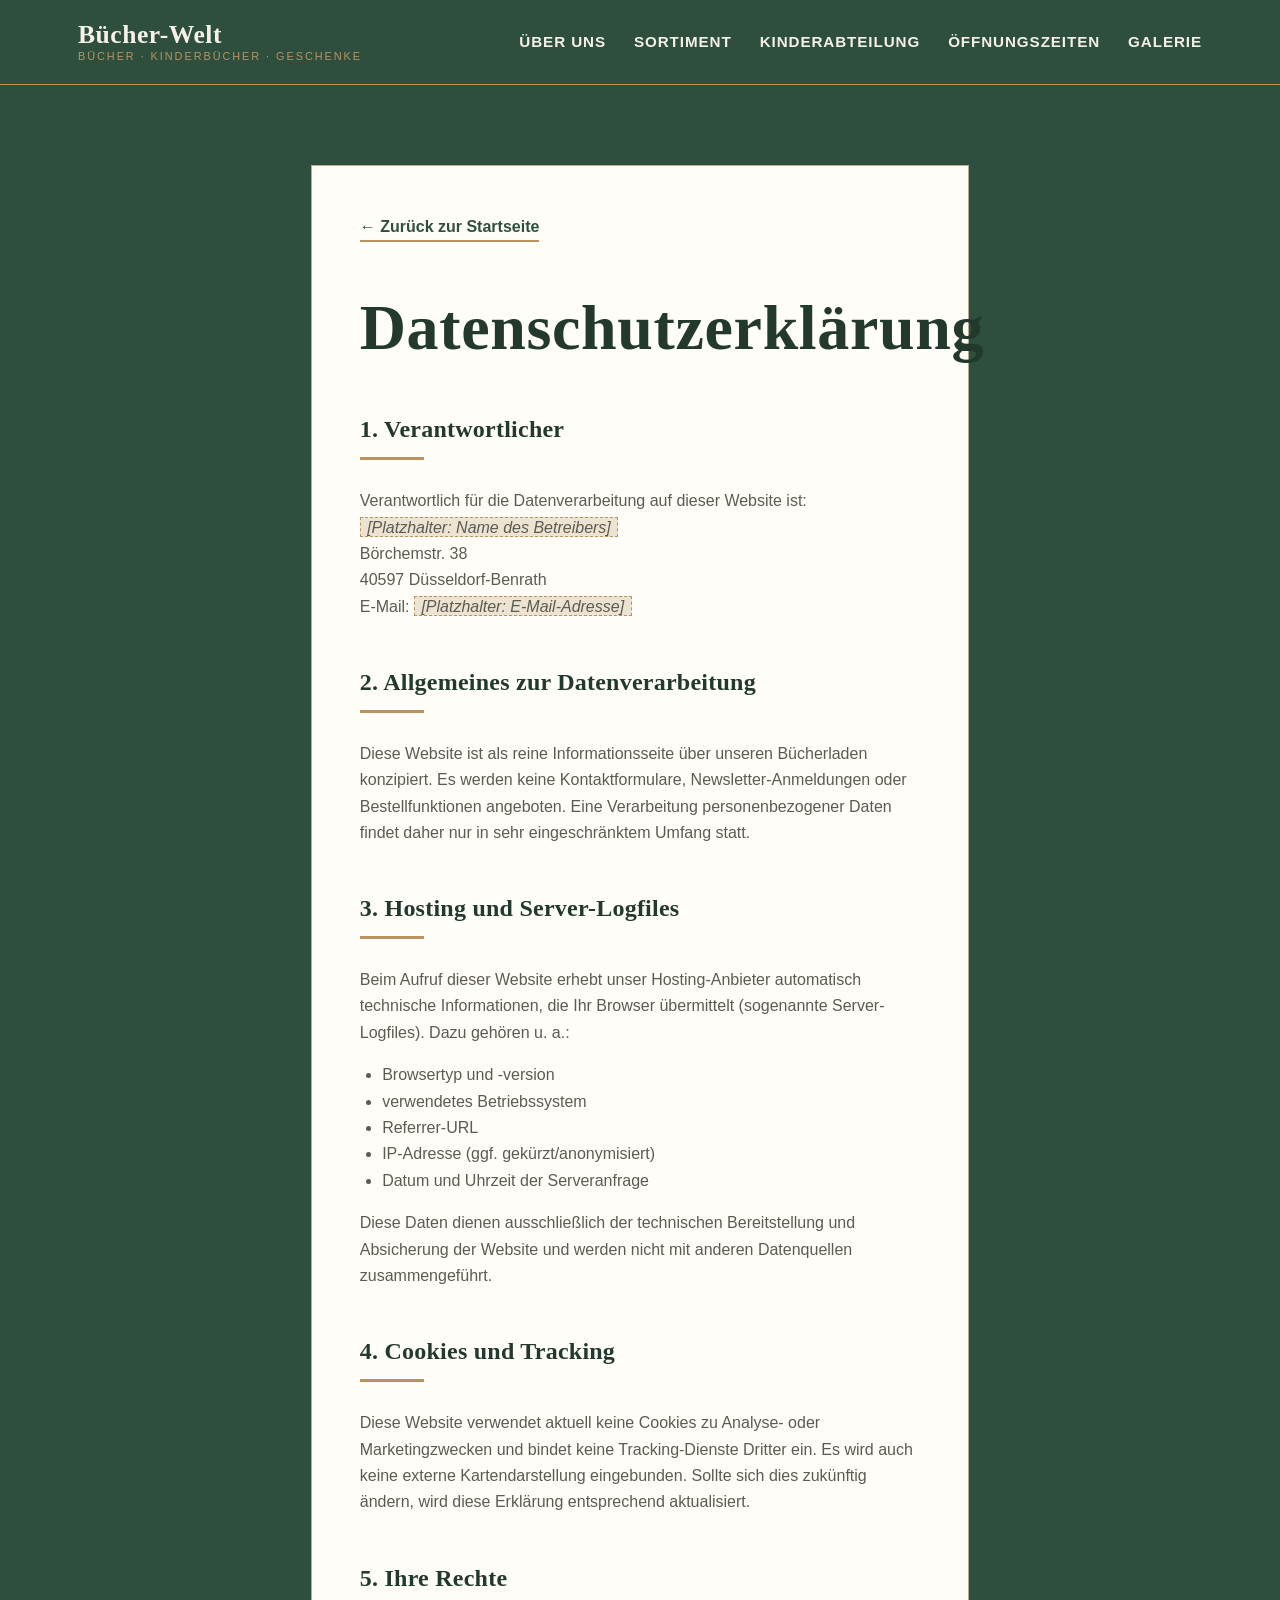
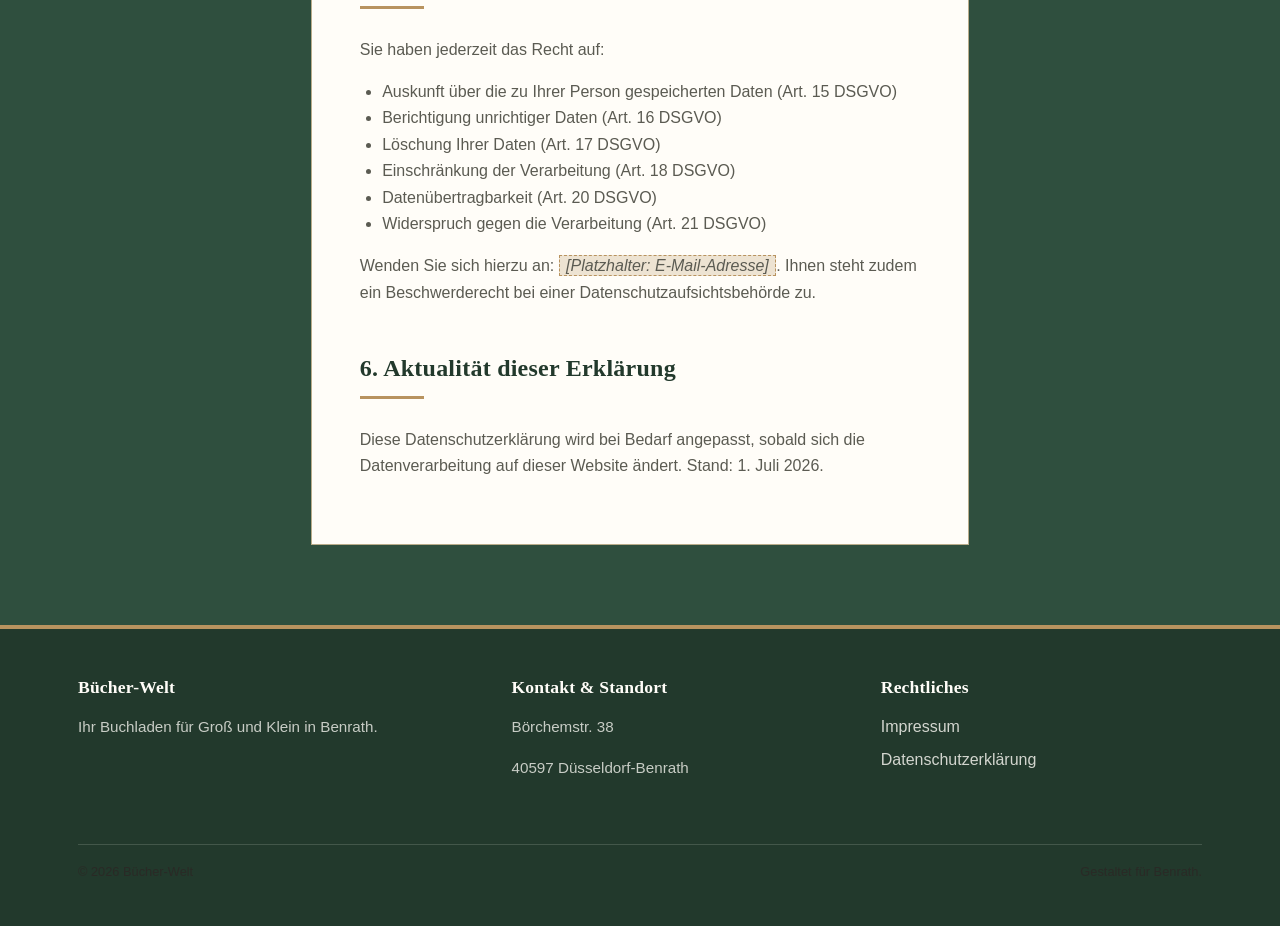
<file: datenschutz.html>
<!DOCTYPE html>
<html lang="de">
<head>
<meta charset="UTF-8" />
<meta name="viewport" content="width=device-width, initial-scale=1.0" />
<title>Datenschutzerklärung – Bücher-Welt</title>
<link rel="stylesheet" href="css/style.css?v=2" />
</head>
<body class="legal-page">
<a class="skip-link" href="#hauptinhalt">Zum Hauptinhalt springen</a>

<header class="site-header">
  <div class="container">
    <a href="index.html" class="logo">
      Bücher-Welt
      <span>Bücher · Kinderbücher · Geschenke</span>
    </a>
    <nav class="main-nav" id="main-nav" aria-label="Hauptnavigation">
      <ul>
        <li><a href="index.html#ueber-uns">Über uns</a></li>
        <li><a href="index.html#sortiment">Sortiment</a></li>
        <li><a href="index.html#kinderabteilung">Kinderabteilung</a></li>
        <li><a href="index.html#oeffnungszeiten">Öffnungszeiten</a></li>
        <li><a href="index.html#galerie">Galerie</a></li>
      </ul>
    </nav>
    <button class="nav-toggle" id="nav-toggle" aria-expanded="false" aria-controls="main-nav" aria-label="Navigation öffnen">
      <span></span><span></span><span></span>
    </button>
  </div>
</header>

<main id="hauptinhalt">
  <div class="container legal-content">
    <a class="back-link" href="index.html">← Zurück zur Startseite</a>
    <h1>Datenschutzerklärung</h1>

    <h2>1. Verantwortlicher</h2>
    <p>
      Verantwortlich für die Datenverarbeitung auf dieser Website ist:<br />
      <span class="placeholder-tag">[Platzhalter: Name des Betreibers]</span><br />
      Börchemstr. 38<br />
      40597 Düsseldorf-Benrath<br />
      E-Mail: <span class="placeholder-tag">[Platzhalter: E-Mail-Adresse]</span>
    </p>

    <h2>2. Allgemeines zur Datenverarbeitung</h2>
    <p>
      Diese Website ist als reine Informationsseite über unseren Bücherladen konzipiert. Es werden
      keine Kontaktformulare, Newsletter-Anmeldungen oder Bestellfunktionen angeboten. Eine
      Verarbeitung personenbezogener Daten findet daher nur in sehr eingeschränktem Umfang statt.
    </p>

    <h2>3. Hosting und Server-Logfiles</h2>
    <p>
      Beim Aufruf dieser Website erhebt unser Hosting-Anbieter automatisch technische Informationen,
      die Ihr Browser übermittelt (sogenannte Server-Logfiles). Dazu gehören u. a.:
    </p>
    <ul>
      <li>Browsertyp und -version</li>
      <li>verwendetes Betriebssystem</li>
      <li>Referrer-URL</li>
      <li>IP-Adresse (ggf. gekürzt/anonymisiert)</li>
      <li>Datum und Uhrzeit der Serveranfrage</li>
    </ul>
    <p>
      Diese Daten dienen ausschließlich der technischen Bereitstellung und Absicherung der Website
      und werden nicht mit anderen Datenquellen zusammengeführt.
    </p>

    <h2>4. Cookies und Tracking</h2>
    <p>
      Diese Website verwendet aktuell keine Cookies zu Analyse- oder Marketingzwecken und bindet
      keine Tracking-Dienste Dritter ein. Es wird auch keine externe Kartendarstellung eingebunden.
      Sollte sich dies zukünftig ändern, wird diese Erklärung entsprechend aktualisiert.
    </p>

    <h2>5. Ihre Rechte</h2>
    <p>Sie haben jederzeit das Recht auf:</p>
    <ul>
      <li>Auskunft über die zu Ihrer Person gespeicherten Daten (Art. 15 DSGVO)</li>
      <li>Berichtigung unrichtiger Daten (Art. 16 DSGVO)</li>
      <li>Löschung Ihrer Daten (Art. 17 DSGVO)</li>
      <li>Einschränkung der Verarbeitung (Art. 18 DSGVO)</li>
      <li>Datenübertragbarkeit (Art. 20 DSGVO)</li>
      <li>Widerspruch gegen die Verarbeitung (Art. 21 DSGVO)</li>
    </ul>
    <p>
      Wenden Sie sich hierzu an: <span class="placeholder-tag">[Platzhalter: E-Mail-Adresse]</span>.
      Ihnen steht zudem ein Beschwerderecht bei einer Datenschutzaufsichtsbehörde zu.
    </p>

    <h2>6. Aktualität dieser Erklärung</h2>
    <p>
      Diese Datenschutzerklärung wird bei Bedarf angepasst, sobald sich die Datenverarbeitung auf
      dieser Website ändert. Stand: 1. Juli 2026.
    </p>
  </div>
</main>

<footer class="site-footer">
  <div class="container">
    <div class="footer-grid">
      <div>
        <h4>Bücher-Welt</h4>
        <p>Ihr Buchladen für Groß und Klein in Benrath.</p>
      </div>
      <div>
        <h4>Kontakt &amp; Standort</h4>
        <address>
          <p>Börchemstr. 38</p>
          <p>40597 Düsseldorf-Benrath</p>
        </address>
      </div>
      <div>
        <h4>Rechtliches</h4>
        <ul class="footer-links">
          <li><a href="impressum.html">Impressum</a></li>
          <li><a href="datenschutz.html">Datenschutzerklärung</a></li>
        </ul>
      </div>
    </div>
    <div class="footer-bottom">
      <p>&copy; <span id="copyright-year">2026</span> Bücher-Welt</p>
      <p>Gestaltet für Benrath.</p>
    </div>
  </div>
</footer>

<button type="button" class="back-to-top" id="back-to-top" aria-label="Nach oben scrollen">↑</button>

<script src="js/main.js?v=2"></script>
</body>
</html>
</file>
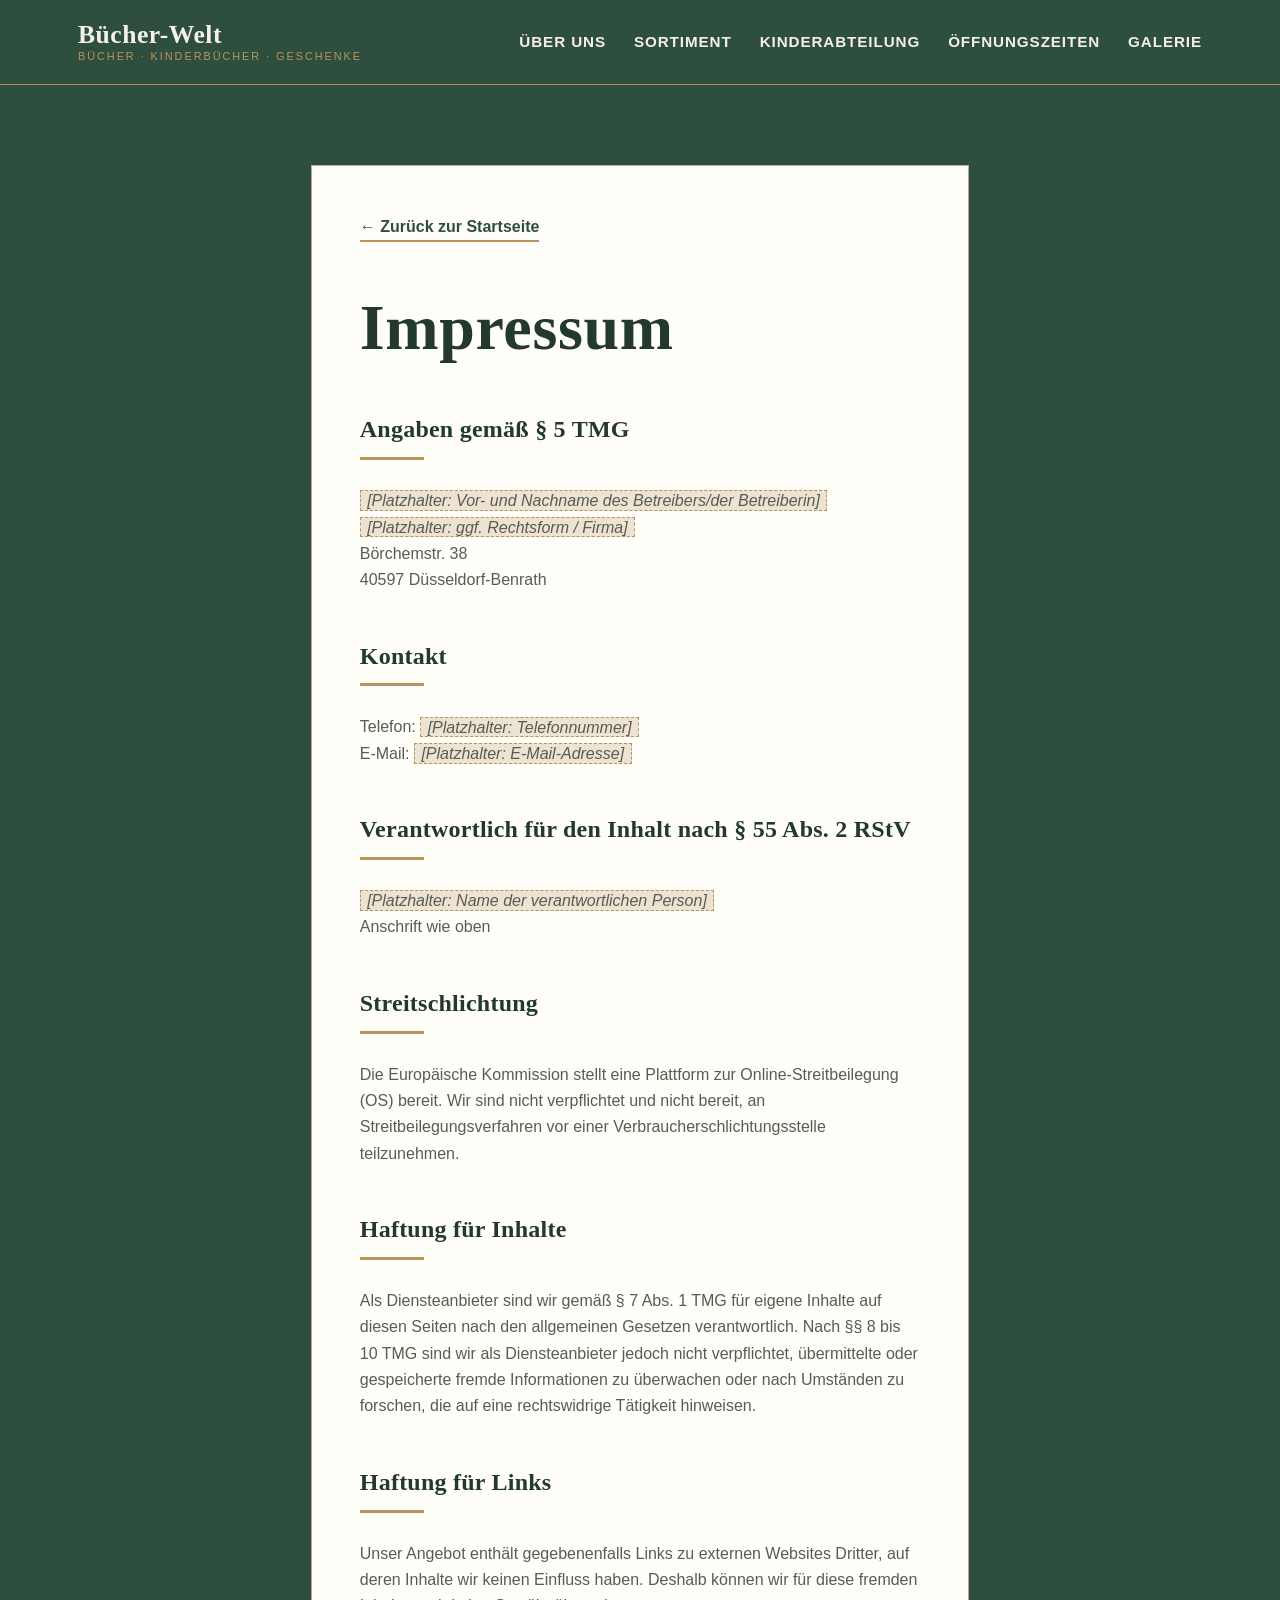
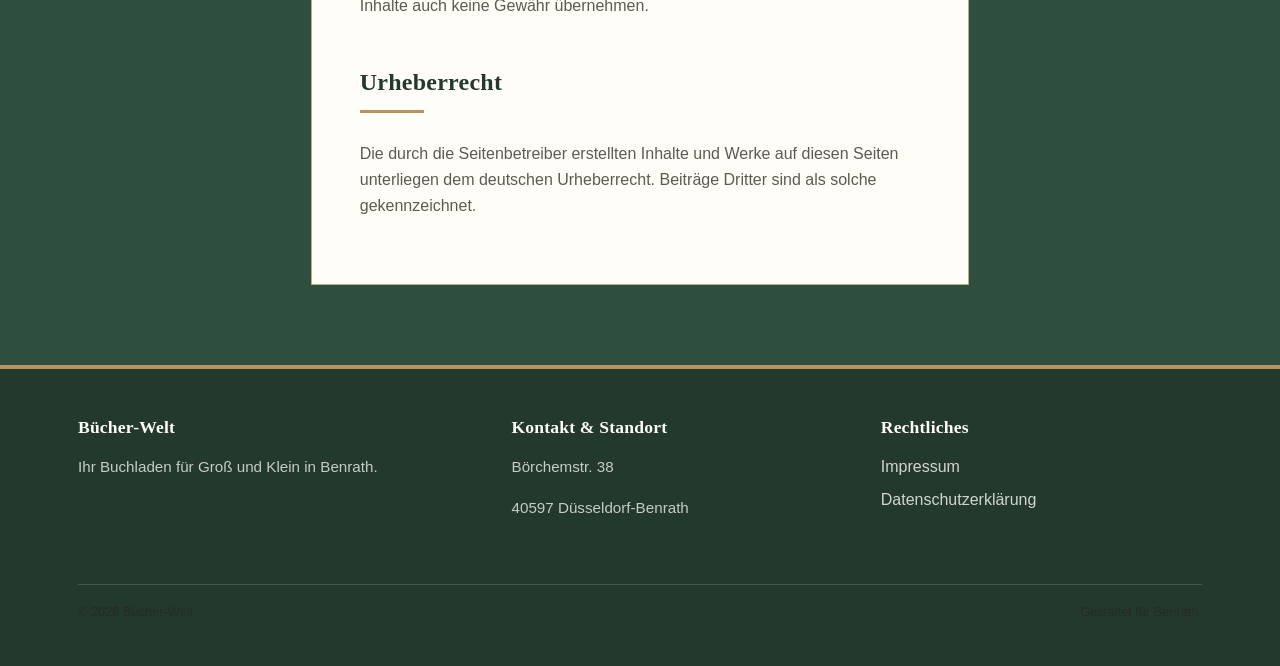
<file: impressum.html>
<!DOCTYPE html>
<html lang="de">
<head>
<meta charset="UTF-8" />
<meta name="viewport" content="width=device-width, initial-scale=1.0" />
<title>Impressum – Bücher-Welt</title>
<link rel="stylesheet" href="css/style.css?v=2" />
</head>
<body class="legal-page">
<a class="skip-link" href="#hauptinhalt">Zum Hauptinhalt springen</a>

<header class="site-header">
  <div class="container">
    <a href="index.html" class="logo">
      Bücher-Welt
      <span>Bücher · Kinderbücher · Geschenke</span>
    </a>
    <nav class="main-nav" id="main-nav" aria-label="Hauptnavigation">
      <ul>
        <li><a href="index.html#ueber-uns">Über uns</a></li>
        <li><a href="index.html#sortiment">Sortiment</a></li>
        <li><a href="index.html#kinderabteilung">Kinderabteilung</a></li>
        <li><a href="index.html#oeffnungszeiten">Öffnungszeiten</a></li>
        <li><a href="index.html#galerie">Galerie</a></li>
      </ul>
    </nav>
    <button class="nav-toggle" id="nav-toggle" aria-expanded="false" aria-controls="main-nav" aria-label="Navigation öffnen">
      <span></span><span></span><span></span>
    </button>
  </div>
</header>

<main id="hauptinhalt">
  <div class="container legal-content">
    <a class="back-link" href="index.html">← Zurück zur Startseite</a>
    <h1>Impressum</h1>

    <h2>Angaben gemäß § 5 TMG</h2>
    <p>
      <span class="placeholder-tag">[Platzhalter: Vor- und Nachname des Betreibers/der Betreiberin]</span><br />
      <span class="placeholder-tag">[Platzhalter: ggf. Rechtsform / Firma]</span><br />
      Börchemstr. 38<br />
      40597 Düsseldorf-Benrath
    </p>

    <h2>Kontakt</h2>
    <p>
      Telefon: <span class="placeholder-tag">[Platzhalter: Telefonnummer]</span><br />
      E-Mail: <span class="placeholder-tag">[Platzhalter: E-Mail-Adresse]</span>
    </p>

    <h2>Verantwortlich für den Inhalt nach § 55 Abs. 2 RStV</h2>
    <p>
      <span class="placeholder-tag">[Platzhalter: Name der verantwortlichen Person]</span><br />
      Anschrift wie oben
    </p>

    <h2>Streitschlichtung</h2>
    <p>
      Die Europäische Kommission stellt eine Plattform zur Online-Streitbeilegung (OS) bereit.
      Wir sind nicht verpflichtet und nicht bereit, an Streitbeilegungsverfahren vor einer
      Verbraucherschlichtungsstelle teilzunehmen.
    </p>

    <h2>Haftung für Inhalte</h2>
    <p>
      Als Diensteanbieter sind wir gemäß § 7 Abs. 1 TMG für eigene Inhalte auf diesen Seiten nach
      den allgemeinen Gesetzen verantwortlich. Nach §§ 8 bis 10 TMG sind wir als Diensteanbieter
      jedoch nicht verpflichtet, übermittelte oder gespeicherte fremde Informationen zu überwachen
      oder nach Umständen zu forschen, die auf eine rechtswidrige Tätigkeit hinweisen.
    </p>

    <h2>Haftung für Links</h2>
    <p>
      Unser Angebot enthält gegebenenfalls Links zu externen Websites Dritter, auf deren Inhalte wir
      keinen Einfluss haben. Deshalb können wir für diese fremden Inhalte auch keine Gewähr übernehmen.
    </p>

    <h2>Urheberrecht</h2>
    <p>
      Die durch die Seitenbetreiber erstellten Inhalte und Werke auf diesen Seiten unterliegen dem
      deutschen Urheberrecht. Beiträge Dritter sind als solche gekennzeichnet.
    </p>
  </div>
</main>

<footer class="site-footer">
  <div class="container">
    <div class="footer-grid">
      <div>
        <h4>Bücher-Welt</h4>
        <p>Ihr Buchladen für Groß und Klein in Benrath.</p>
      </div>
      <div>
        <h4>Kontakt &amp; Standort</h4>
        <address>
          <p>Börchemstr. 38</p>
          <p>40597 Düsseldorf-Benrath</p>
        </address>
      </div>
      <div>
        <h4>Rechtliches</h4>
        <ul class="footer-links">
          <li><a href="impressum.html">Impressum</a></li>
          <li><a href="datenschutz.html">Datenschutzerklärung</a></li>
        </ul>
      </div>
    </div>
    <div class="footer-bottom">
      <p>&copy; <span id="copyright-year">2026</span> Bücher-Welt</p>
      <p>Gestaltet für Benrath.</p>
    </div>
  </div>
</footer>

<button type="button" class="back-to-top" id="back-to-top" aria-label="Nach oben scrollen">↑</button>

<script src="js/main.js?v=2"></script>
</body>
</html>
</file>
<file: css/style.css>
/* ==========================================================================
   Büchermarkt Benrath – Stylesheet
   Inhalt:
   1. Reset & Grundlagen
   2. Variablen (Farben, Schriften, Abstände)
   3. Typografie
   4. Layout-Hilfsklassen
   5. Header & Navigation
   6. Hero
   7. Über uns
   8. Sortiment
   9. Öffnungszeiten & Standort
   10. Galerie & Lightbox
   11. Footer
   12. Rechtsseiten (Impressum / Datenschutz)
   13. Zurück-nach-oben-Button
   14. Responsive Anpassungen
   ========================================================================== */

/* ---------- 1. Reset & Grundlagen ---------- */
*,
*::before,
*::after {
  box-sizing: border-box;
  margin: 0;
  padding: 0;
}

html {
  scroll-behavior: smooth;
  -webkit-text-size-adjust: 100%;
}

img {
  max-width: 100%;
  display: block;
}

a {
  color: inherit;
  text-decoration: none;
}

ul,
ol {
  list-style: none;
}

button {
  font: inherit;
  cursor: pointer;
  border: none;
  background: none;
}

/* ---------- 2. Variablen ---------- */
:root {
  /* Farben */
  --color-forest: #2f4f3e;
  --color-forest-dark: #22392c;
  --color-forest-light: #3f6551;
  --color-paper: #f5f1e8;
  --color-paper-alt: #ede6d6;
  --color-paper-deep: #e3d9c2;
  --color-white: #fffdf8;
  --color-text: #2a2a26;
  --color-text-muted: #5b5b52;
  --color-gold: #b8935f;
  --color-border: #d8cfb8;
  --color-border-strong: #b9ac8a;

  /* Schriften (bewusst nur System-Schriften, keine externen Font-Requests) */
  --font-heading: "Georgia", "Times New Roman", serif;
  --font-body: "Segoe UI", Arial, sans-serif;

  /* Abstände */
  --space-xs: 0.5rem;
  --space-sm: 1rem;
  --space-md: 1.75rem;
  --space-lg: 3rem;
  --space-xl: 5rem;

  /* Sonstiges */
  --border-radius: 2px;
  --max-width: 1180px;
  --transition: 0.25s ease;
}

/* ---------- 3. Typografie ---------- */
body {
  font-family: var(--font-body);
  color: var(--color-text);
  background-color: var(--color-forest);
  line-height: 1.65;
  font-size: 1rem;
}

h1,
h2,
h3,
h4 {
  font-family: var(--font-heading);
  color: var(--color-forest-dark);
  font-weight: 700;
  line-height: 1.2;
  letter-spacing: 0.01em;
}

h1 {
  font-size: clamp(2.4rem, 5vw, 4rem);
}

h2 {
  font-size: clamp(1.9rem, 3.2vw, 2.6rem);
  position: relative;
  padding-bottom: var(--space-sm);
  margin-bottom: var(--space-md);
}

h2::after {
  content: "";
  position: absolute;
  left: 0;
  bottom: 0;
  width: 64px;
  height: 3px;
  background-color: var(--color-gold);
}

h2.centered {
  text-align: center;
}

h2.centered::after {
  left: 50%;
  transform: translateX(-50%);
}

h3 {
  font-size: 1.4rem;
  margin-bottom: var(--space-xs);
}

p {
  margin-bottom: var(--space-sm);
  color: var(--color-text);
  max-width: 68ch;
}

.section-intro {
  color: rgba(245, 241, 232, 0.82);
  font-size: 1.1rem;
  max-width: 60ch;
  margin-bottom: var(--space-lg);
}

.section-intro.centered {
  margin-left: auto;
  margin-right: auto;
  text-align: center;
}

/* ---------- 4. Layout-Hilfsklassen ---------- */
.container {
  width: 100%;
  max-width: var(--max-width);
  margin-inline: auto;
  padding-inline: var(--space-md);
}

section {
  padding-block: var(--space-xl);
}

section[id] {
  scroll-margin-top: 96px;
}

section h2 {
  color: var(--color-paper);
}

.section-alt {
  background-color: var(--color-forest-dark);
  border-top: 1px solid rgba(245, 241, 232, 0.12);
  border-bottom: 1px solid rgba(245, 241, 232, 0.12);
}

.info-panel {
  background-color: var(--color-white);
  border: 1px solid var(--color-border-strong);
  padding: var(--space-md);
}

.visually-hidden {
  position: absolute;
  width: 1px;
  height: 1px;
  overflow: hidden;
  clip: rect(0 0 0 0);
  white-space: nowrap;
}

.skip-link {
  position: absolute;
  left: -999px;
  top: 0;
  background: var(--color-forest);
  color: var(--color-white);
  padding: var(--space-xs) var(--space-sm);
  z-index: 200;
}

.skip-link:focus {
  left: var(--space-sm);
  top: var(--space-sm);
}

/* ---------- 5. Header & Navigation ---------- */
.site-header {
  position: sticky;
  top: 0;
  z-index: 100;
  background-color: var(--color-forest);
  border-bottom: 1px solid var(--color-gold);
}

.site-header .container {
  display: flex;
  align-items: center;
  justify-content: space-between;
  min-height: 84px;
}

.logo {
  font-family: var(--font-heading);
  font-size: 1.6rem;
  font-weight: 700;
  color: var(--color-paper);
  letter-spacing: 0.02em;
  display: flex;
  flex-direction: column;
  line-height: 1.1;
}

.logo span {
  font-family: var(--font-body);
  font-size: 0.68rem;
  font-weight: 400;
  text-transform: uppercase;
  letter-spacing: 0.18em;
  color: var(--color-gold);
  margin-top: 2px;
}

.main-nav ul {
  display: flex;
  gap: var(--space-md);
}

.main-nav a {
  font-size: 0.95rem;
  font-weight: 600;
  color: var(--color-paper);
  text-transform: uppercase;
  letter-spacing: 0.06em;
  padding-block: 0.3rem;
  border-bottom: 2px solid transparent;
  transition: border-color var(--transition), color var(--transition);
}

.main-nav a:hover,
.main-nav a:focus-visible,
.main-nav a.active {
  border-bottom-color: var(--color-gold);
  color: var(--color-gold);
}

.nav-toggle {
  display: none;
  flex-direction: column;
  gap: 5px;
  padding: 0.5rem;
}

.nav-toggle span {
  width: 26px;
  height: 2px;
  background-color: var(--color-paper);
  transition: transform var(--transition), opacity var(--transition);
}

.nav-toggle[aria-expanded="true"] span:nth-child(1) {
  transform: translateY(7px) rotate(45deg);
}

.nav-toggle[aria-expanded="true"] span:nth-child(2) {
  opacity: 0;
}

.nav-toggle[aria-expanded="true"] span:nth-child(3) {
  transform: translateY(-7px) rotate(-45deg);
}

/* ---------- 6. Hero ---------- */
.hero {
  background-color: var(--color-forest);
  background-image: linear-gradient(120deg, rgba(34, 57, 44, 0.92), rgba(47, 79, 62, 0.78)),
    url("../assets/img/schaufenster.jpg");
  background-size: cover;
  background-position: center;
  color: var(--color-white);
  padding-block: calc(var(--space-xl) * 1.4) var(--space-xl);
  position: relative;
  overflow: hidden;
  border-bottom: 4px solid var(--color-gold);
}

.hero .container {
  position: relative;
  max-width: 760px;
}

.hero-eyebrow {
  text-transform: uppercase;
  letter-spacing: 0.22em;
  font-size: 0.8rem;
  color: var(--color-gold);
  margin-bottom: var(--space-sm);
  font-weight: 600;
}

.hero h1 {
  color: var(--color-white);
  margin-bottom: var(--space-sm);
}

.hero-lead {
  font-size: 1.2rem;
  color: rgba(255, 253, 248, 0.88);
  max-width: 52ch;
}

.hero-meta {
  display: flex;
  gap: var(--space-lg);
  margin-top: var(--space-lg);
  flex-wrap: wrap;
}

.hero-meta div {
  border-left: 2px solid var(--color-gold);
  padding-left: var(--space-sm);
}

.hero-meta dt {
  font-size: 0.75rem;
  text-transform: uppercase;
  letter-spacing: 0.12em;
  color: rgba(255, 253, 248, 0.65);
  margin-bottom: 0.15rem;
}

.hero-meta dd {
  font-family: var(--font-heading);
  font-size: 1.05rem;
}

.scroll-hint {
  margin-top: var(--space-lg);
  display: inline-flex;
  align-items: center;
  gap: 0.5rem;
  font-size: 0.85rem;
  color: rgba(255, 253, 248, 0.75);
  text-transform: uppercase;
  letter-spacing: 0.1em;
}

.scroll-hint::after {
  content: "";
  width: 1px;
  height: 34px;
  background-color: var(--color-gold);
  animation: scrollLine 1.8s ease-in-out infinite;
}

@keyframes scrollLine {
  0% {
    transform: scaleY(0);
    transform-origin: top;
  }
  50% {
    transform: scaleY(1);
    transform-origin: top;
  }
  50.01% {
    transform-origin: bottom;
  }
  100% {
    transform: scaleY(0);
    transform-origin: bottom;
  }
}

/* ---------- 7. Über uns ---------- */
.about-grid {
  display: grid;
  grid-template-columns: 1.1fr 0.9fr;
  gap: var(--space-lg);
  align-items: start;
}

.about-figure {
  border: 1px solid var(--color-border-strong);
  background-color: var(--color-paper-deep);
  aspect-ratio: 4 / 5;
  position: relative;
  overflow: hidden;
}

.about-figure figcaption {
  position: absolute;
  left: 0;
  right: 0;
  bottom: 0;
  background-color: rgba(34, 57, 44, 0.85);
  color: var(--color-white);
  font-size: 0.8rem;
  padding: 0.5rem var(--space-sm);
  letter-spacing: 0.04em;
}

.about-facts {
  list-style: none;
  margin-top: var(--space-md);
  display: grid;
  gap: var(--space-sm);
}

.about-facts li {
  display: flex;
  gap: var(--space-sm);
  align-items: baseline;
  border-bottom: 1px solid rgba(245, 241, 232, 0.25);
  padding-bottom: var(--space-sm);
  color: var(--color-paper);
}

.about-facts strong {
  font-family: var(--font-heading);
  color: var(--color-gold);
  min-width: 140px;
}

.about-text p {
  color: rgba(245, 241, 232, 0.9);
}

/* ---------- 8. Sortiment ---------- */
.category-filters {
  display: flex;
  flex-wrap: wrap;
  gap: 0.6rem;
  margin-bottom: var(--space-lg);
}

.category-filters button {
  border: 1px solid var(--color-border-strong);
  background-color: var(--color-white);
  color: var(--color-forest-dark);
  padding: 0.5rem 1.1rem;
  font-size: 0.85rem;
  font-weight: 600;
  text-transform: uppercase;
  letter-spacing: 0.05em;
  transition: background-color var(--transition), color var(--transition), border-color var(--transition);
}

.category-filters button:hover,
.category-filters button:focus-visible {
  border-color: var(--color-forest);
}

.category-filters button.active {
  background-color: var(--color-gold);
  border-color: var(--color-gold);
  color: var(--color-forest-dark);
}

.category-grid {
  display: grid;
  grid-template-columns: repeat(auto-fit, minmax(230px, 1fr));
  gap: var(--space-md);
}

.category-card {
  border: 1px solid var(--color-border-strong);
  background-color: var(--color-white);
  padding: var(--space-md);
  transition: box-shadow var(--transition), border-color var(--transition), opacity var(--transition), transform var(--transition);
}

.category-card .cat-number {
  font-family: var(--font-heading);
  color: var(--color-gold);
  font-size: 0.85rem;
  letter-spacing: 0.1em;
}

.category-card h3 {
  margin-top: 0.4rem;
  color: var(--color-forest-dark);
}

.category-card p {
  color: var(--color-text-muted);
  font-size: 0.95rem;
  margin-bottom: 0;
}

.category-card.is-dimmed {
  opacity: 0.35;
}

.category-card.is-highlighted {
  border-color: var(--color-gold);
  box-shadow: 4px 4px 0 var(--color-gold);
  transform: translate(-2px, -2px);
}

/* ---------- 8b. Empfehlungen des Monats ---------- */
.book-tip-grid {
  display: grid;
  grid-template-columns: repeat(auto-fit, minmax(240px, 1fr));
  gap: var(--space-md);
}

.book-tip-card {
  background-color: var(--color-white);
  border: 1px solid var(--color-border-strong);
  border-top: 3px solid var(--color-forest);
  padding: var(--space-md);
}

.book-tip-badge {
  display: inline-block;
  text-transform: uppercase;
  letter-spacing: 0.1em;
  font-size: 0.7rem;
  font-weight: 700;
  color: var(--color-forest);
  border: 1px solid var(--color-forest);
  padding: 0.2rem 0.5rem;
  margin-bottom: var(--space-sm);
}

.book-tip-card h3 {
  margin-bottom: 0.2rem;
}

.book-tip-author {
  color: var(--color-text-muted);
  font-style: italic;
  margin-bottom: var(--space-sm);
}

.book-tip-genre {
  font-size: 0.8rem;
  text-transform: uppercase;
  letter-spacing: 0.08em;
  color: var(--color-gold);
  margin-bottom: 0;
}

/* ---------- 8c. Kinderabteilung ---------- */
.kids-grid {
  display: grid;
  grid-template-columns: repeat(auto-fit, minmax(260px, 1fr));
  gap: var(--space-md);
}

.kids-card {
  background-color: var(--color-white);
  border: 1px solid var(--color-border-strong);
}

.kids-card img {
  width: 100%;
  aspect-ratio: 4 / 3;
  object-fit: cover;
  display: block;
  border-bottom: 1px solid var(--color-border-strong);
}

.kids-card-body {
  padding: var(--space-sm) var(--space-md) var(--space-md);
}

.kids-card-body h3 {
  color: var(--color-forest-dark);
}

.kids-card-body p {
  color: var(--color-text-muted);
  font-size: 0.95rem;
  margin-bottom: 0;
}

/* ---------- 9. Öffnungszeiten & Standort ---------- */
.hours-layout {
  display: grid;
  grid-template-columns: 1fr 1fr;
  gap: var(--space-lg);
}

.status-badge {
  display: inline-flex;
  align-items: center;
  gap: 0.5rem;
  font-weight: 600;
  font-size: 0.9rem;
  padding: 0.5rem var(--space-sm);
  border: 1px solid currentColor;
  margin-bottom: var(--space-md);
}

.status-badge::before {
  content: "";
  width: 9px;
  height: 9px;
  background-color: currentColor;
}

.status-badge.is-open {
  color: var(--color-forest);
}

.status-badge.is-closed {
  color: #8a3b2b;
}

.hours-table {
  width: 100%;
  border-collapse: collapse;
  font-size: 0.98rem;
}

.hours-table tr {
  border-bottom: 1px solid var(--color-border);
}

.hours-table tr.today {
  background-color: var(--color-paper-deep);
  font-weight: 700;
}

.hours-table th,
.hours-table td {
  text-align: left;
  padding: 0.6rem var(--space-sm);
}

.location-box address {
  font-style: normal;
  margin-bottom: var(--space-md);
}

.location-box address p {
  margin-bottom: 0.2rem;
}

.map-link {
  border: 1px solid var(--color-border-strong);
  background-color: var(--color-paper-deep);
  aspect-ratio: 16 / 10;
  display: flex;
  align-items: center;
  justify-content: center;
  text-align: center;
  color: var(--color-forest-dark);
  font-size: 0.9rem;
  padding: var(--space-sm);
  transition: background-color var(--transition), border-color var(--transition);
}

.map-link:hover,
.map-link:focus-visible {
  background-color: var(--color-paper-alt);
  border-color: var(--color-gold);
}

.map-link span {
  display: block;
  font-family: var(--font-heading);
  font-size: 1.1rem;
  color: var(--color-forest-dark);
  margin-bottom: 0.3rem;
}

.map-link small {
  display: block;
  color: var(--color-text-muted);
  text-transform: uppercase;
  letter-spacing: 0.08em;
  font-size: 0.75rem;
}

/* ---------- 10. Galerie & Lightbox ---------- */
.gallery-grid {
  display: grid;
  grid-template-columns: repeat(auto-fill, minmax(200px, 1fr));
  gap: var(--space-sm);
}

.gallery-item {
  border: 1px solid var(--color-border-strong);
  aspect-ratio: 1 / 1;
  overflow: hidden;
  position: relative;
  cursor: pointer;
}

.gallery-item:hover img,
.gallery-item:focus-visible img {
  transform: scale(1.06);
}

.gallery-item figcaption {
  position: absolute;
  left: 0;
  right: 0;
  bottom: 0;
  background: linear-gradient(0deg, rgba(34, 57, 44, 0.88), transparent);
  color: var(--color-white);
  font-size: 0.75rem;
  padding: var(--space-sm) var(--space-xs) var(--space-xs);
}

.lightbox {
  position: fixed;
  inset: 0;
  background-color: rgba(20, 26, 22, 0.92);
  display: flex;
  align-items: center;
  justify-content: center;
  z-index: 300;
  opacity: 0;
  visibility: hidden;
  transition: opacity var(--transition);
  padding: var(--space-lg);
}

.lightbox.is-visible {
  opacity: 1;
  visibility: visible;
}

.lightbox-content {
  background-color: var(--color-paper);
  max-width: 720px;
  width: 100%;
  border: 2px solid var(--color-gold);
  padding: var(--space-md);
}

.lightbox-image {
  aspect-ratio: 4 / 3;
  width: 100%;
}

.lightbox-caption {
  margin-top: var(--space-sm);
  color: var(--color-text-muted);
  font-size: 0.9rem;
}

.lightbox-close {
  position: absolute;
  top: var(--space-md);
  right: var(--space-md);
  color: var(--color-white);
  font-size: 1rem;
  text-transform: uppercase;
  letter-spacing: 0.08em;
  border: 1px solid var(--color-white);
  padding: 0.4rem 0.8rem;
}

.about-figure img,
.gallery-item img {
  width: 100%;
  height: 100%;
  object-fit: cover;
  display: block;
}

.gallery-item img {
  transition: transform var(--transition);
}

.lightbox-image img {
  width: 100%;
  height: 100%;
  object-fit: contain;
}

/* ---------- 10b. FAQ ---------- */
.faq-list {
  max-width: 74ch;
  margin-inline: auto;
}

.faq-item {
  border-bottom: 1px solid var(--color-border-strong);
}

.faq-question {
  width: 100%;
  text-align: left;
  padding: var(--space-sm) 0;
  font-family: var(--font-heading);
  font-size: 1.1rem;
  color: var(--color-forest-dark);
  display: flex;
  justify-content: space-between;
  align-items: center;
  gap: var(--space-sm);
}

.faq-question::after {
  content: "+";
  font-size: 1.4rem;
  color: var(--color-gold);
  transition: transform var(--transition);
  flex-shrink: 0;
}

.faq-question[aria-expanded="true"]::after {
  transform: rotate(45deg);
}

.faq-answer {
  display: grid;
  grid-template-rows: 0fr;
  transition: grid-template-rows var(--transition);
}

.faq-answer > p {
  overflow: hidden;
  min-height: 0;
  padding-bottom: 0;
}

.faq-item.is-open .faq-answer {
  grid-template-rows: 1fr;
}

.faq-item.is-open .faq-answer > p {
  padding-bottom: var(--space-sm);
}

/* ---------- 11. Footer ---------- */
.site-footer {
  background-color: var(--color-forest-dark);
  color: rgba(255, 253, 248, 0.85);
  padding-block: var(--space-lg) var(--space-md);
  border-top: 4px solid var(--color-gold);
}

.footer-grid {
  display: grid;
  grid-template-columns: 1.2fr 1fr 1fr;
  gap: var(--space-lg);
  margin-bottom: var(--space-lg);
}

.footer-grid h4 {
  color: var(--color-white);
  font-family: var(--font-heading);
  font-size: 1.1rem;
  margin-bottom: var(--space-sm);
}

.footer-grid p,
.footer-grid address {
  font-style: normal;
  color: rgba(255, 253, 248, 0.75);
  font-size: 0.95rem;
}

.footer-links li {
  margin-bottom: 0.4rem;
}

.footer-links a {
  color: rgba(255, 253, 248, 0.8);
  border-bottom: 1px solid transparent;
  transition: border-color var(--transition), color var(--transition);
}

.footer-links a:hover,
.footer-links a:focus-visible {
  border-color: var(--color-gold);
  color: var(--color-white);
}

.footer-bottom {
  border-top: 1px solid rgba(255, 253, 248, 0.15);
  padding-top: var(--space-sm);
  display: flex;
  justify-content: space-between;
  flex-wrap: wrap;
  gap: 0.5rem;
  font-size: 0.8rem;
  color: rgba(255, 253, 248, 0.55);
}

/* ---------- 12. Rechtsseiten ---------- */
.legal-page main {
  padding-block: var(--space-xl);
}

.legal-content {
  max-width: 74ch;
  margin-inline: auto;
  background-color: var(--color-white);
  border: 1px solid var(--color-border-strong);
  padding: var(--space-lg);
}

.legal-content h2 {
  margin-top: var(--space-lg);
  font-size: 1.5rem;
}

.legal-content h2:first-child {
  margin-top: 0;
}

.legal-content p,
.legal-content li {
  color: var(--color-text-muted);
}

.legal-content ul {
  list-style: disc;
  padding-left: 1.4rem;
  margin-bottom: var(--space-sm);
}

.placeholder-tag {
  background-color: rgba(184, 147, 95, 0.25);
  border: 1px dashed var(--color-gold);
  padding: 0.05rem 0.4rem;
  font-style: italic;
  white-space: nowrap;
}

.back-link {
  display: inline-block;
  margin-bottom: var(--space-lg);
  font-weight: 600;
  color: var(--color-forest);
  border-bottom: 2px solid var(--color-gold);
}

/* ---------- 13. Zurück-nach-oben-Button ---------- */
.back-to-top {
  position: fixed;
  right: var(--space-md);
  bottom: var(--space-md);
  background-color: var(--color-forest-dark);
  color: var(--color-white);
  width: 46px;
  height: 46px;
  display: flex;
  align-items: center;
  justify-content: center;
  border: 2px solid var(--color-gold);
  font-size: 1.2rem;
  opacity: 0;
  visibility: hidden;
  transform: translateY(10px);
  transition: opacity var(--transition), transform var(--transition), visibility var(--transition);
  z-index: 150;
}

.back-to-top.is-visible {
  opacity: 1;
  visibility: visible;
  transform: translateY(0);
}

.back-to-top:hover,
.back-to-top:focus-visible {
  background-color: var(--color-forest-light);
}

@media (prefers-reduced-motion: reduce) {
  html {
    scroll-behavior: auto;
  }
}

/* ---------- 14. Responsive Anpassungen ---------- */
@media (max-width: 900px) {
  .about-grid,
  .hours-layout {
    grid-template-columns: 1fr;
  }

  .footer-grid {
    grid-template-columns: 1fr 1fr;
  }
}

@media (max-width: 760px) {
  .main-nav {
    position: fixed;
    inset: 84px 0 0 0;
    background-color: var(--color-forest);
    border-top: 1px solid var(--color-gold);
    transform: translateY(-8px);
    opacity: 0;
    visibility: hidden;
    transition: opacity var(--transition), transform var(--transition), visibility var(--transition);
    padding: var(--space-lg) var(--space-md);
    z-index: 90;
  }

  .main-nav.is-open {
    opacity: 1;
    visibility: visible;
    transform: translateY(0);
  }

  .main-nav ul {
    flex-direction: column;
    gap: var(--space-md);
  }

  .nav-toggle {
    display: flex;
  }

  .footer-grid {
    grid-template-columns: 1fr;
  }

  .footer-bottom {
    flex-direction: column;
  }
}

@media (max-width: 480px) {
  .hero-meta {
    gap: var(--space-md);
  }

  section {
    padding-block: var(--space-lg);
  }
}
</file>
